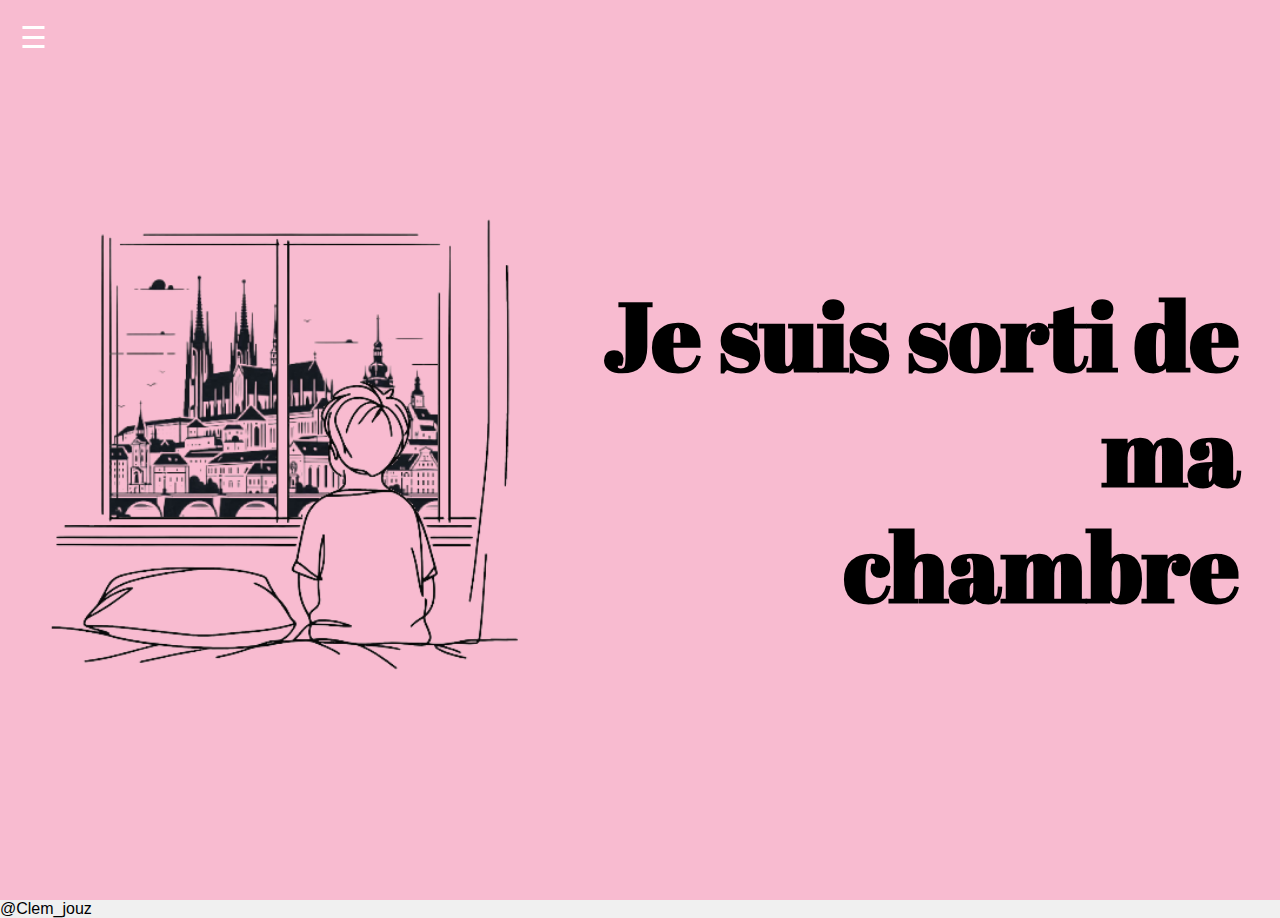
<file: index.html>
<!DOCTYPE html>
<html lang="fr">
<head>
    <meta charset="UTF-8">
    <meta name="viewport" content="width=device-width, initial-scale=1.0">
    <title>Je suis sorti de ma chambre</title>
    <link rel="stylesheet" href="styles.css">
    <link href="https://fonts.googleapis.com/css2?family=Abril+Fatface&display=swap" rel="stylesheet">
</head>
<body>
    <!-- Menu latéral -->
    <div id="sidebar">
        <a href="javascript:void(0)" class="close-btn" onclick="closeSidebar()">&times;</a>
        <a href="page1.html">Volume 1</a>
        <a href="page2.html">Volume 2</a>
        <a href="page3.html">Volume 3</a>
    </div>

    <!-- Icône du menu en dehors de la structure des slides -->
    <div class="menu-icon" onclick="toggleSidebar()" aria-label="Ouvrir le menu">&#9776;</div>

    <!-- Conteneur global des slides -->
    <div class="slides-container">
        <!-- Slide 1: L'entête -->
        <div class="slide" id="slide-1">
            <div class="header-slide">
                <div class="image-container">
                    <img src="4.jpg" alt="Image principale" class="header-image">
                </div>
                <div class="text-container">
                    <h1>Je suis sorti de ma <br><span>chambre</span></h1>
                </div>
            </div>
        </div>

        <!-- Slide 2: Le projet -->
        <div class="slide" id="slide-2">
            <div class="project-section">
                <h2>Le projet</h2>
                  <p>Le 31 janvier 2024, j'ai eu la chance de partir en République tchèque pour un semestre Erasmus. 
                      Cette expérience a été riche en voyages et rencontres. 
                      En rentrant, j'ai mis en récit mes souvenirs pour proposer un rapport de mobilité hybride : 
                      à la fois un <a href="#slide-4" class="custom-link">livre-photo</a> et un <a href="#slide-3" class="custom-link">livre audio</a>. 
                     Liés par une narration commune, ces deux objets ne forment qu'un. J'ai mis beaucoup de moi dans ce projet, et je vous en offre ici un aperçu. </p>
            </div>
        </div>

        <!-- Slide 3: Vidéos -->
        <div class="slide" id="slide-3">
            <div class="split-section">
                <h2>Le livre audio</h2>
                <div class="column left-column">
                    <iframe width="560" height="315" src="https://www.youtube.com/embed/OM3xP1qRNvM?si=bX-ZefKo5v5XchTX" title="YouTube video player" frameborder="0" allow="accelerometer; autoplay; clipboard-write; encrypted-media; gyroscope; picture-in-picture; web-share" referrerpolicy="strict-origin-when-cross-origin" allowfullscreen></iframe>
                </div>
                <div class="separator"></div>
                <div class="column right-column">
                    <iframe style="border-radius:12px" src="https://open.spotify.com/embed/episode/1l9iNunM0ZShQIoMRG0uGh?utm_source=generator&theme=0" width="100%" height="152" frameborder="0" allowfullscreen="" allow="autoplay; clipboard-write; encrypted-media; fullscreen; picture-in-picture" loading="lazy"></iframe>
                </div>
            </div>
        </div>

        <!-- Slide 4: Galerie -->
        <div class="slide" id="slide-4">
            <div class="gallery">
                <h2>Le livre-photo</h2>
                <a href="page1.html">
                    <img src="1.jpg" alt="Volume 1" class="cover-image">
                </a>
                <a href="page2.html" >
                    <img src="2.jpg" alt="Volume 2" class="cover-image">
                </a>
                <a href="page3.html" >
                    <img src="3.jpg" alt="Volume 3" class="cover-image">
                </a>
            </div>
        </div>
    </div>

    <!-- Footer -->
    <footer>
        @Clem_jouz
    </footer>

    <script src="script.js" defer></script>
</body>
</html>
</file>
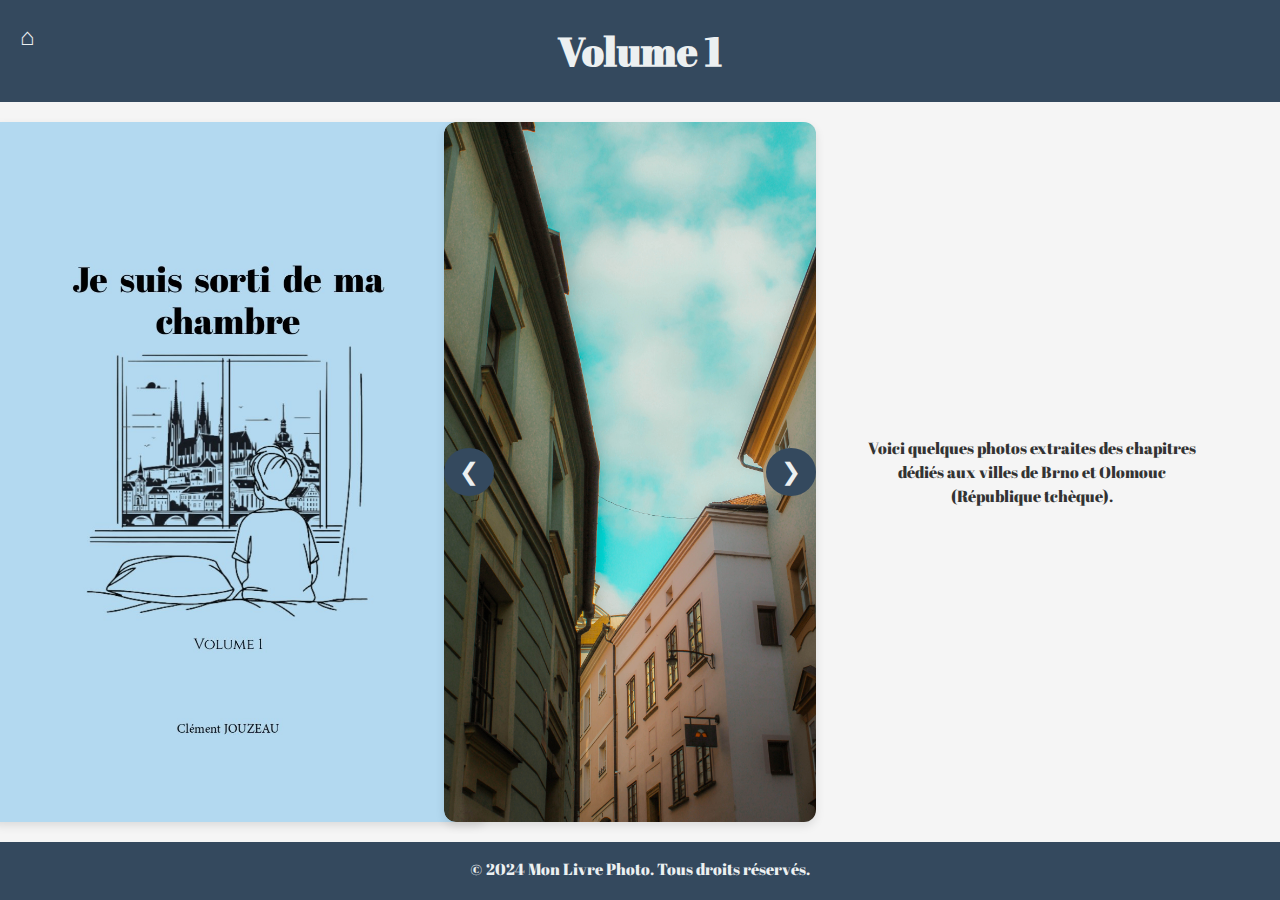
<file: page1.html>
<!DOCTYPE html>
<html lang="fr">
<head>
    <meta charset="UTF-8">
    <meta name="viewport" content="width=device-width, initial-scale=1.0">
    <title>Volume 1 - Mon Livre Photo</title>
    <link href="https://fonts.googleapis.com/css2?family=Abril+Fatface&display=swap" rel="stylesheet">
    <style>
        /* Corps général */
        html, body {
            font-family: 'Abril Fatface', cursive;
            margin: 0;
            padding: 0;
            height: 100%;
            background-color: #f5f5f5;
            color: #333;
            display: flex;
            flex-direction: column;
        }

        /* En-tête */
        header {
            background-color: #34495e;
            color: #ecf0f1;
            text-align: center;
            padding: 1.5rem 0;
        }

        header h1 {
            font-size: 2.5rem;
            margin: 0;
        }

        .home-icon {
            position: absolute;
            top: 20px;
            left: 20px;
            font-size: 24px;
            color: #ecf0f1;
            text-decoration: none;
        }

        /* Conteneur principal */
        .main-content {
            flex: 1; /* Remplit l'espace entre l'en-tête et le pied de page */
            padding: 20px 20px; /* Marges globales pour ajouter de l'espace */
            display: flex;
            align-items: center;
            justify-content: center;
            gap: 20px; /* Espacement entre les conteneurs */
        }

        /* Conteneurs individuels */
        .cover-container,
        .carousel-container,
        .text-container {
            flex: 1; /* Chaque conteneur occupe un tiers de la largeur disponible */
            max-width: 30%; /* Limite la largeur pour ne pas trop s'étaler */
            display: flex;
            flex-direction: column;
            align-items: center;
            justify-content: center;
        }

        .cover-container img,
        .carousel img {
            width: auto;
            height: auto;
            max-height: calc(100vh - 200px); /* Empêche les débordements entre l'en-tête et le pied de page */
            border-radius: 12px;
            box-shadow: 0 4px 10px rgba(0, 0, 0, 0.1);
        }

        /* Carrousel */
        .carousel {
            position: relative;
            width: 100%;
            max-height: calc(100vh - 200px); /* Ajusté pour l'espace disponible */
            overflow: hidden;
            border-radius: 12px;
            box-shadow: 0 4px 10px rgba(0, 0, 0, 0.1);
        }

        .carousel img {
            display: none;
        }

        .carousel img.active {
            display: block;
        }

        .carousel-controls {
            position: absolute;
            top: 50%;
            width: 100%;
            display: flex;
            justify-content: space-between;
            transform: translateY(-50%);
        }

        .carousel-button {
            background-color: #34495e;
            color: #ecf0f1;
            border: none;
            font-size: 1.5rem;
            cursor: pointer;
            padding: 10px 15px;
            border-radius: 50%;
            z-index: 10;
        }

        .carousel-button:focus {
            outline: none;
        }

        /* Texte */
        .text-container {
            padding: 10px;
            text-align: center;
            font-size: 1rem;
            color: #333;
        }

        .text-container p {
            margin: 0;
            max-width: 90%;
            line-height: 1.5;
        }

        /* Pied de page */
        footer {
            background-color: #34495e;
            color: #ecf0f1;
            text-align: center;
            padding: 1rem 0;
            height: 50px;
        }

        footer p {
            margin: 0;
        }

        /* Responsive */
        @media (max-width: 768px) {
            .main-content {
                flex-direction: column;
                align-items: center;
                gap: 10px;
            }

            .cover-container,
            .carousel-container,
            .text-container {
                max-width: 100%;
                margin-bottom: 10px;
            }

            .carousel img {
                max-height: 200px;
            }
        }
    </style>
</head>
<body>
    <header>
        <a href="index.html" class="home-icon" aria-label="Retour à l'accueil">&#8962;</a>
        <h1>Volume 1</h1>
    </header>
    <div class="main-content">
        <div class="cover-container">
            <img src="1.jpg" alt="Couverture du Volume 1">
        </div>
        <div class="carousel-container">
            <div class="carousel">
            
                <img src="7.jpg" class="active" alt="Image 7">
                <img src="6.jpg" alt="Image 6">
                <img src="8.jpg" alt="Image 8">
        
                <div class="carousel-controls">
                    <button class="carousel-button" id="prev">&#10094;</button>
                    <button class="carousel-button" id="next">&#10095;</button>
                </div>
            </div>
        </div>
        <div class="text-container">
            <p>Voici quelques photos extraites des chapitres dédiés aux villes de Brno et Olomouc (République tchèque).</p>
        </div>
    </div>
    <footer>
        <p>&copy; 2024 Mon Livre Photo. Tous droits réservés.</p>
    </footer>
    <script>
        const images = document.querySelectorAll('.carousel img');
        const prevButton = document.getElementById('prev');
        const nextButton = document.getElementById('next');
        let currentIndex = 0;

        function showImage(index) {
            images.forEach((img, i) => {
                img.classList.toggle('active', i === index);
            });
        }

        nextButton.addEventListener('click', () => {
            currentIndex = (currentIndex + 1) % images.length;
            showImage(currentIndex);
        });

        prevButton.addEventListener('click', () => {
            currentIndex = (currentIndex - 1 + images.length) % images.length;
            showImage(currentIndex);
        });
    </script>
</body>
</html>
</file>
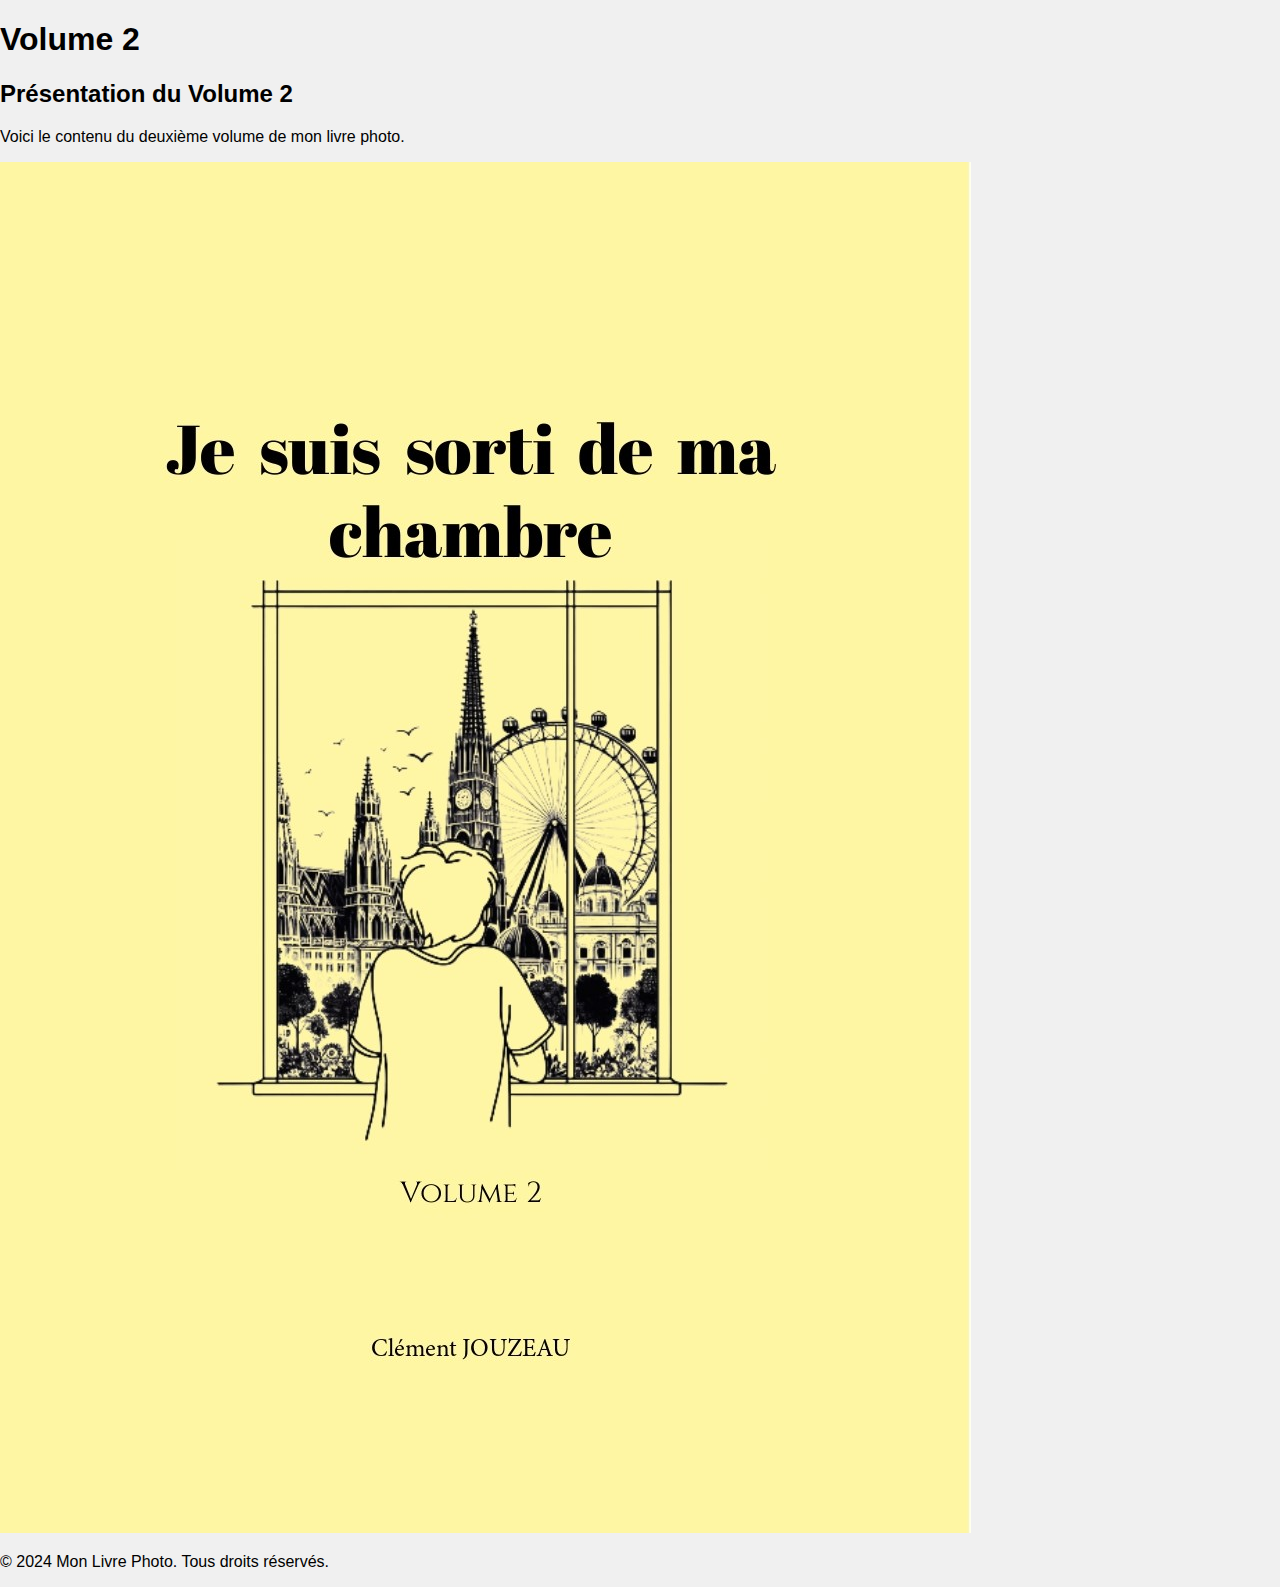
<file: page2.html>
<!DOCTYPE html>
<html lang="fr">
<head>
    <meta charset="UTF-8">
    <meta name="viewport" content="width=device-width, initial-scale=1.0">
    <title>Volume 2 - Mon Livre Photo</title>
    <link rel="stylesheet" href="styles.css">
</head>
<body>
    <header>
        <h1>Volume 2</h1>
    </header>

    <section>
        <h2>Présentation du Volume 2</h2>
        <p>Voici le contenu du deuxième volume de mon livre photo.</p>
        <img src="2.jpg" alt="Volume 2" style="max-width: 100%; height: auto;">
    </section>

    <footer>
        <p>&copy; 2024 Mon Livre Photo. Tous droits réservés.</p>
    </footer>
</body>
</html>
</file>
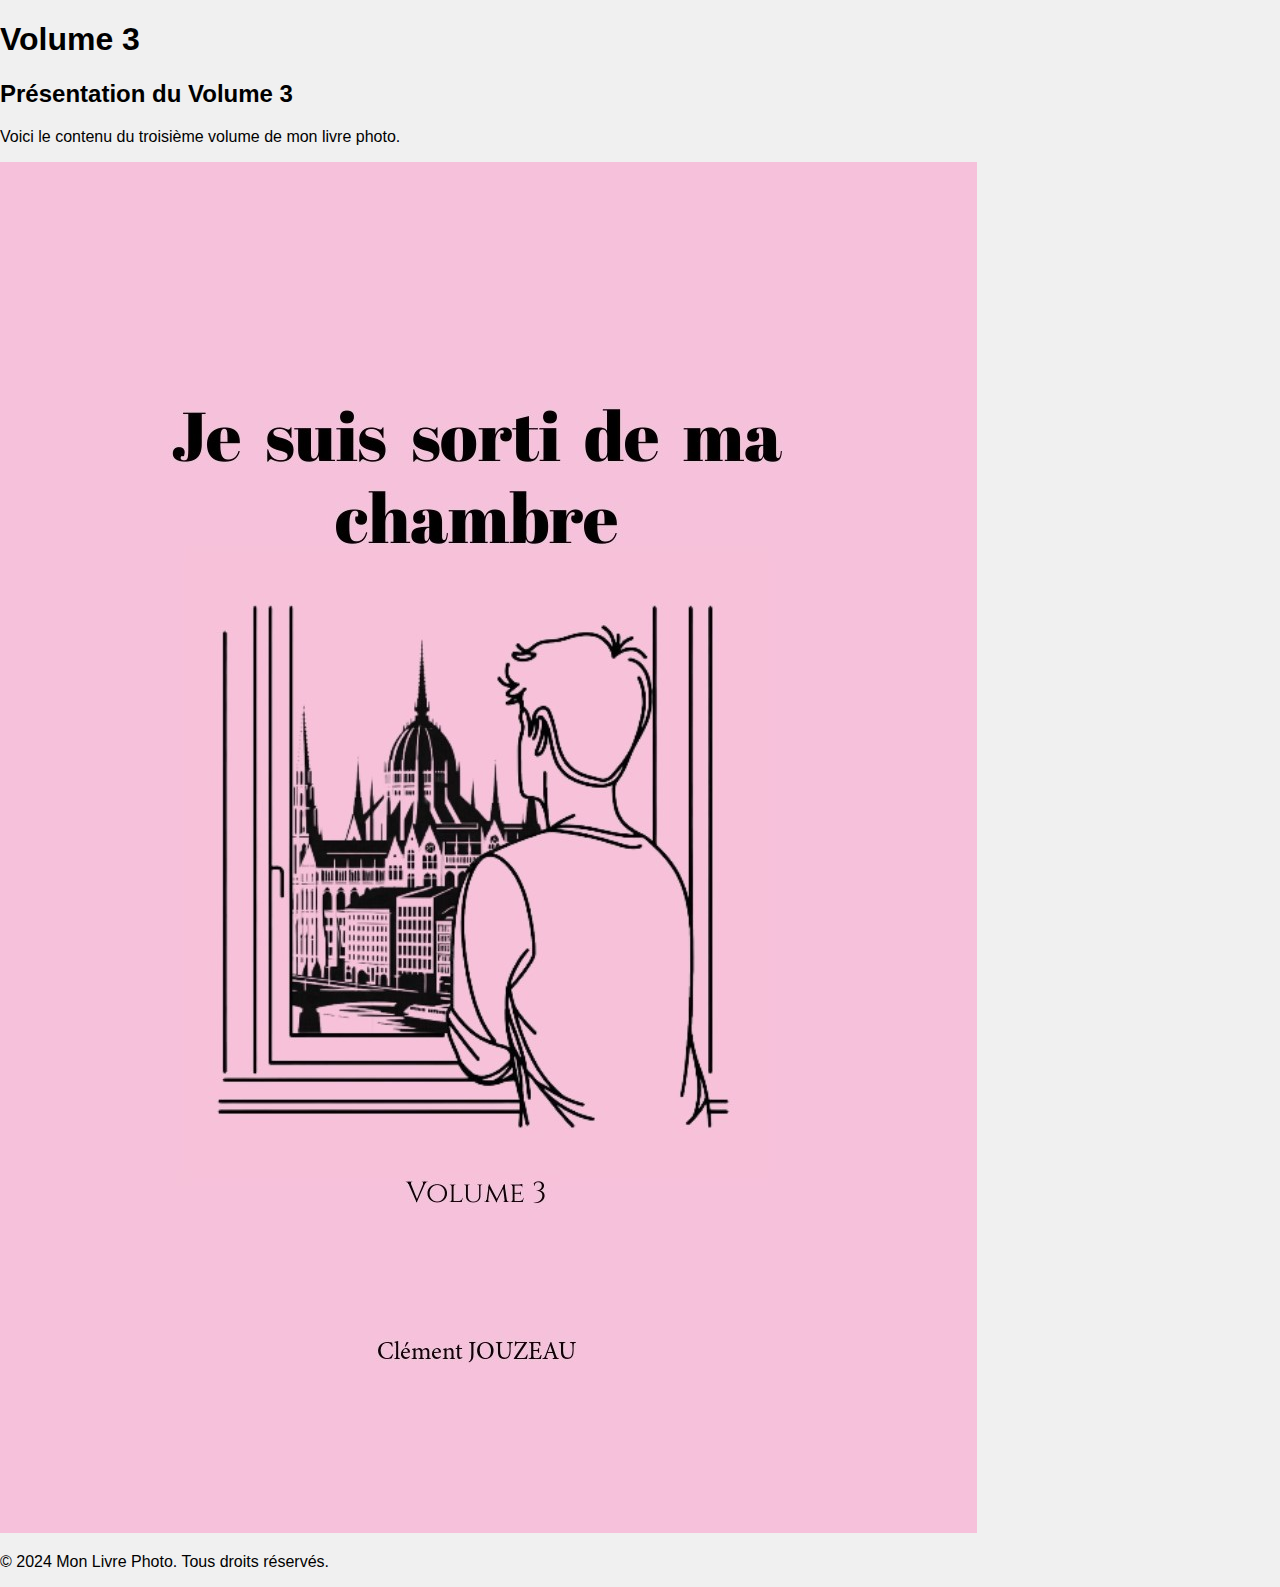
<file: page3.html>
<!DOCTYPE html>
<html lang="fr">
<head>
    <meta charset="UTF-8">
    <meta name="viewport" content="width=device-width, initial-scale=1.0">
    <title>Volume 3 - Mon Livre Photo</title>
    <link rel="stylesheet" href="styles.css">
</head>
<body>
    <header>
        <h1>Volume 3</h1>
    </header>

    <section>
        <h2>Présentation du Volume 3</h2>
        <p>Voici le contenu du troisième volume de mon livre photo.</p>
        <img src="3.jpg" alt="Volume 3" style="max-width: 100%; height: auto;">
    </section>

    <footer>
        <p>&copy; 2024 Mon Livre Photo. Tous droits réservés.</p>
    </footer>
</body>
</html>
</file>
<file: styles.css>
/* Corps de la page */
body {
    font-family: Arial, sans-serif;
    margin: 0;
    padding: 0;
    background-color: #f0f0f0;
    overflow: hidden; /* Empêche le défilement de la page */
    scroll-behavior: smooth; /* Défilement fluide */
}

/* Conteneur global des slides */
.slides-container {
    display: flex;
    flex-direction: column;
    height: 100vh; /* Le conteneur prend 100% de la hauteur de la fenêtre */
    overflow-y: auto; /* Permet le défilement vertical */
    scroll-snap-type: y mandatory; /* Définir les points d'ancrage sur l'axe vertical */
    -webkit-overflow-scrolling: touch; /* Pour les appareils tactiles */
    position: relative;
}

/* Chaque slide prend 100% de la hauteur de l'écran */
.slide {
    height: 100vh; /* Chaque slide prend la hauteur complète de l'écran */
    display: flex;
    justify-content: center;
    align-items: center;
    scroll-snap-align: start; /* Ancrage au début de chaque slide */
    padding: 20px;
    box-sizing: border-box;
    transition: opacity 0.5s ease-in-out;
    flex-shrink: 0; /* Empêche la réduction de la taille de la slide */
}

/* Première slide: L'entête */
.slide:nth-child(1) {
    background-color: #f8bbd0; /* Rose pâle */
    display: flex;
    justify-content: center;
    align-items: center;
}

.header-slide {
    display: flex;
    align-items: center;
    width: 100%;
    padding: 20px;
}

.text-container {
    flex: 1;
    text-align: right;
    font-family: 'Abril Fatface', cursive;
    font-size: 3rem;
    color: black;
    line-height: 1.2;
}

.header-image {
    width: 500px; /* Agrandissement de l'image (avant c'était 300px) */
    height: auto; /* La hauteur s'ajuste automatiquement pour garder les proportions */
    border-radius: 8px;
}

/* Slide 2: Le projet */
.slide:nth-child(2) {
    background-color: #e1bee7; /* Violet pâle */
}

.project-section h2 {
    font-family: 'Abril Fatface', cursive;
    font-size: 4rem; /* Agrandir le titre */
    text-align: center;
    margin-top: 2rem;
    margin-bottom: 2rem;
}

.project-section p {
    text-align: center;
    font-size: 1.2rem;
}

/* Slide 3 */
.slide:nth-child(3) {
    position: relative;
    background-color: #bbdefb;
}

.slide:nth-child(3) h2 {
    font-family: 'Abril Fatface', cursive;
    font-size: 3rem;
    position: absolute;
    top: 10px;
    left: 20px;
}

/* Disposition de la vidéo YouTube et du fichier Spotify */
.split-section {
    display: flex;
    justify-content: space-between;
    align-items: center;
    width: 100%;
    height: 80%; /* Hauteur réduite pour permettre l'espace de la barre séparatrice */
}

.column {
    width: 48%; /* Chaque colonne occupe environ 48% de la largeur */
}

.left-column {
    order: 1; /* La vidéo YouTube sera à gauche */
}

.right-column {
    order: 2; /* Le fichier Spotify sera à droite */
}

.separator {
    width: 2px;
    height: 80%; /* La barre séparatrice prend 80% de la hauteur de la section */
    background-color: black;
    position: absolute;
    top: 10%;
    left: 50%;
    transform: translateX(-50%);
}

/* Style pour les iframes */
iframe {
    width: 100%;
    border-radius: 12px;
}

.column iframe {
    height: 315px; /* Taille fixe de la vidéo YouTube */
}

.column iframe[src*="spotify"] {
    height: 152px; /* Hauteur fixe pour le fichier Spotify */
}

/* Slide 4 */
.slide:nth-child(4) {
    position: relative;
    background-color: #f5f5dc;
}

.slide:nth-child(4) h2 {
    font-family: 'Abril Fatface', cursive;
    font-size: 3rem;
    position: absolute;
    top: 10px;
    left: 20px;
}

/* Galerie */
.gallery {
    display: flex;
    justify-content: center;
    gap: 40px;
}

.cover-image {
    width: 100%;
    max-width: 300px;
    height: auto;
    border-radius: 8px;
    box-shadow: 0 2px 5px rgba(0, 0, 0, 0.2);
}

/* Menu latéral */
#sidebar {
    height: 100%;
    width: 0;
    position: fixed;
    top: 0;
    left: 0;
    background-color: #34495e;
    overflow-x: hidden;
    transition: width 0.3s;
    padding-top: 60px;
    color: white;
    z-index: 999;
}

#sidebar a {
    padding: 10px 20px;
    text-decoration: none;
    font-size: 18px;
    color: #ecf0f1;
    display: block;
    transition: background 0.3s;
}

#sidebar a:hover {
    background-color: #2c3e50;
}

/* Icône du menu */
.menu-icon {
    font-size: 30px;
    cursor: pointer;
    position: fixed;
    top: 20px;
    left: 20px;
    color: #ffffff; /* Couleur blanche */
    z-index: 1000;
}

/* Liens personnalisés dans le texte */
.custom-link {
    color: #ffffff; /* Couleur blanche */
    text-decoration: none; /* Pas de soulignement */
    font-weight: bold;
}

.custom-link:hover {
    text-decoration: underline; /* Ajout d'un soulignement au survol */
}

.project-section p {
    max-width: 1000px !important; /* Forcer la largeur maximale */
    margin: 0 auto !important; /* Centrer le paragraphe */
    line-height: 1.6; /* Améliorer l'espacement entre les lignes */
    text-align: justify;
    padding: 0 10px; /* Ajouter un peu d'espace interne si nécessaire */
    box-sizing: border-box; /* Assure que padding ne dépasse pas max-width */
    margin: 0 auto; /* Centrer le paragraphe horizontalement */
}
</file>
